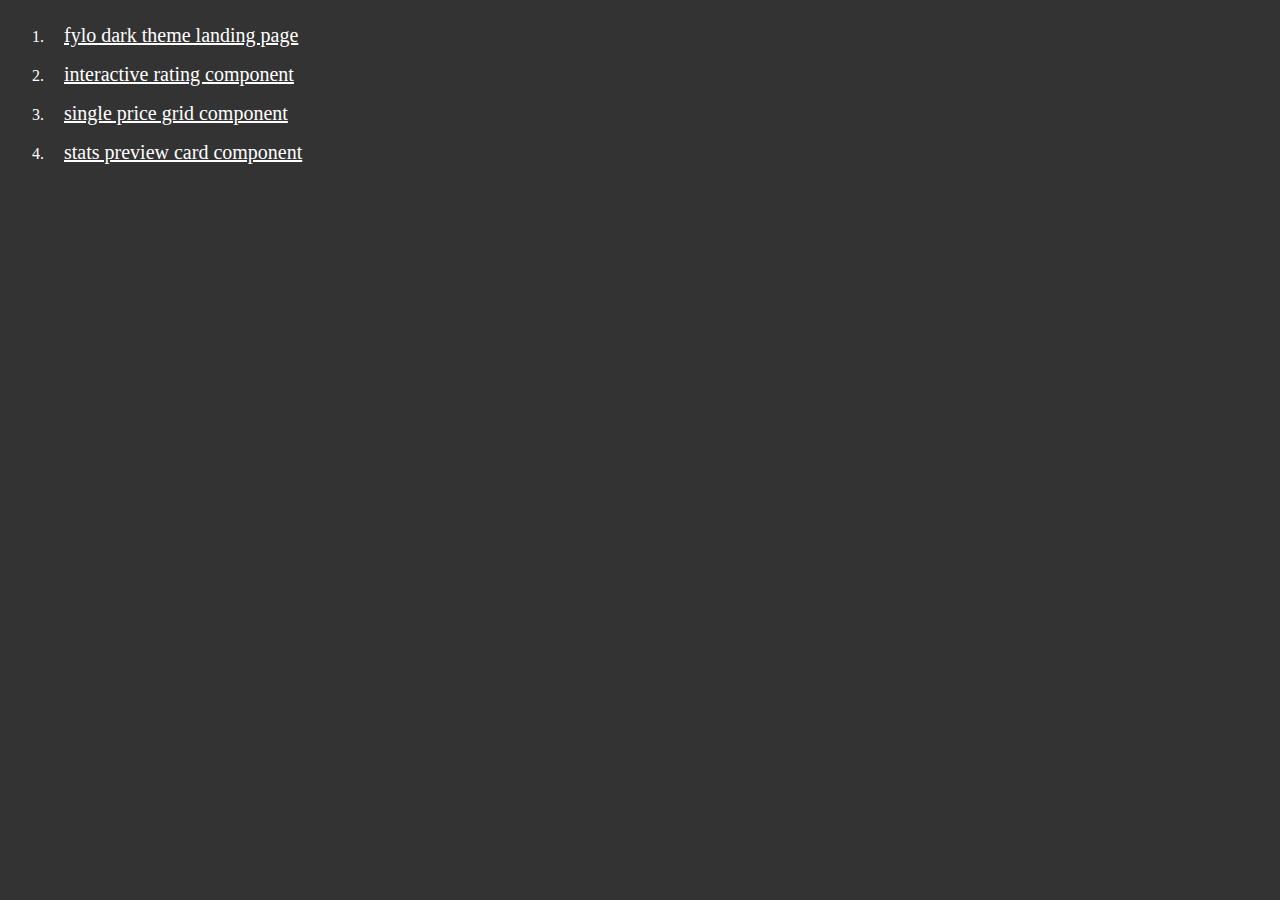
<file: index.html>
<!DOCTYPE html>
<html lang="en">
  <head>
    <meta charset="UTF-8" />
    <meta name="viewport" content="width=device-width, initial-scale=1.0" />
    <title>Css Practice</title>
    <link rel="stylesheet" href="style.css" />
  </head>
  <body>
    <ol>
      <li>
        <a href="./fylo-dark-theme-landing-page-master/">fylo dark theme landing page</a>
      </li>
      <li>
        <a href="./interactive-rating-component-main/">interactive rating component</a>
      </li>
      <li>
        <a href="./single-price-grid-component-master/">single price grid component</a>
      </li>
      <li>
        <a href="./stats-preview-card-component-main/">stats preview card component</a>
      </li>
    </ol>
  </body>
</html>
</file>
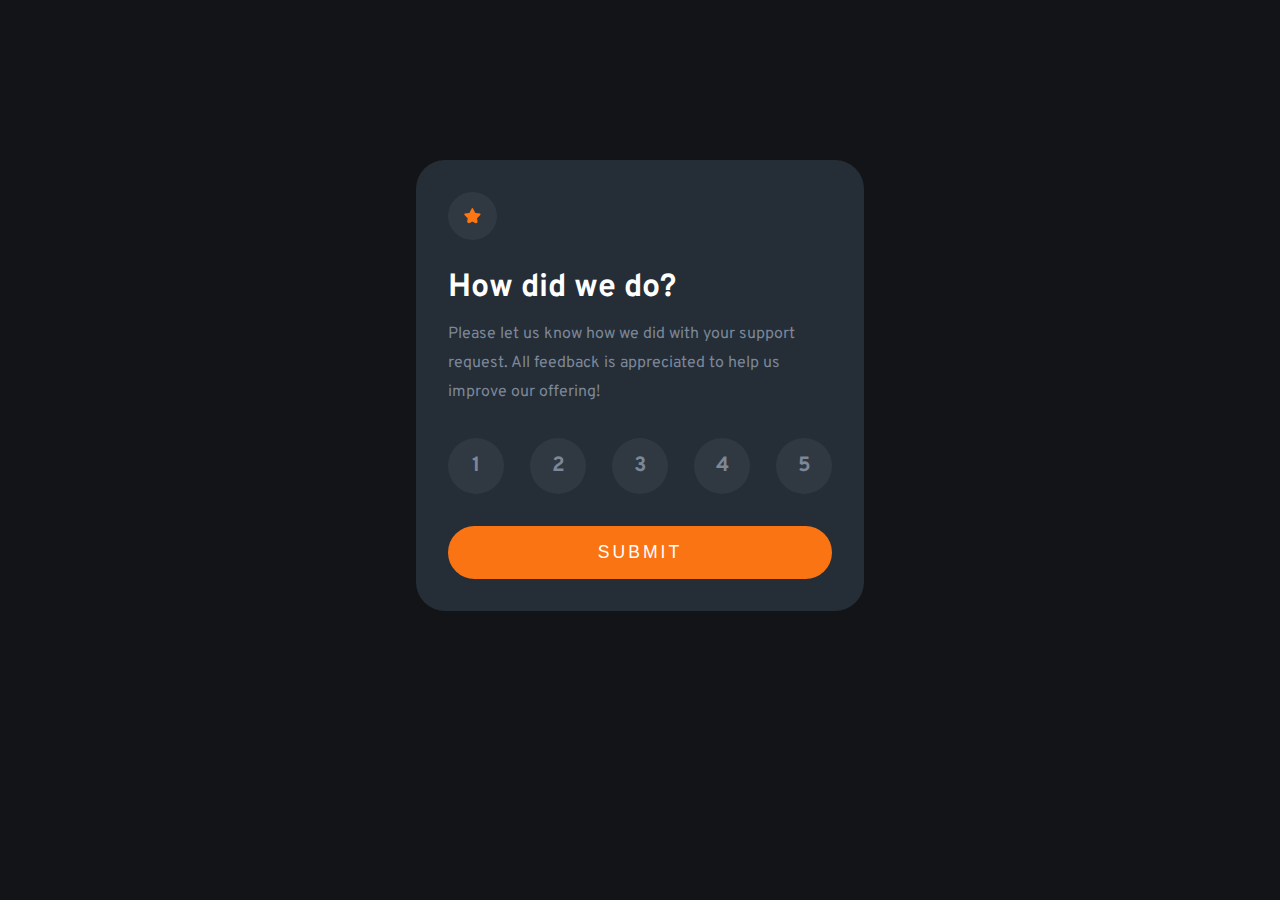
<file: interactive-rating-component-main/index.html>
<!DOCTYPE html>
<html lang="en">
  <head>
    <meta charset="UTF-8" />
    <meta name="viewport" content="width=device-width, initial-scale=1.0" />
    <!-- displays site properly based on user's device -->
    <link rel="icon" type="image/png" sizes="32x32" href="./images/favicon-32x32.png" />
    <title>Frontend Mentor | Interactive rating component</title>
    <link rel="stylesheet" href="reset.css" />
    <link rel="preconnect" href="https://fonts.googleapis.com" />
    <link rel="preconnect" href="https://fonts.gstatic.com" crossorigin />
    <link href="https://fonts.googleapis.com/css2?family=Overpass:wght@400;700&display=swap" rel="stylesheet" />
    <link rel="stylesheet" href="index.css" />
  </head>
  <body>
    <!-- Rating state start -->
    <div class="card">
      <img src="./images/icon-star.svg" alt="icon star" />
      <strong>How did we do?</strong>
      <em>
        Please let us know how we did with your support request. All feedback is appreciated to help us improve our
        offering!
      </em>
      <form>
        <ul>
          <li class="rate-container">
            <input id="one" type="radio" name="rating" value="1" />
            <label for="one">1</label>
          </li>
          <li class="rate-container">
            <input id="two" type="radio" name="rating" value="2" />
            <label for="two">2</label>
          </li>
          <li class="rate-container">
            <input id="three" type="radio" name="rating" value="3" />
            <label for="three">3</label>
          </li>
          <li class="rate-container">
            <input id="four" type="radio" name="rating" value="4" />
            <label for="four">4</label>
          </li>
          <li>
            <input id="five" type="radio" name="rating" value="5" />
            <label for="five">5</label>
          </li>
        </ul>
        <button>Submit</button>
      </form>

      <!-- Rating state end -->

      <!-- Thank you state start -->

      <!-- You selected Add rating here out of 5 -->

      <!-- Thank you! -->

      <!-- We appreciate you taking the time to give a rating. If you ever need more support,
  don’t hesitate to get in touch! -->

      <!-- Thank you state end -->
    </div>
  </body>
</html>
</file>
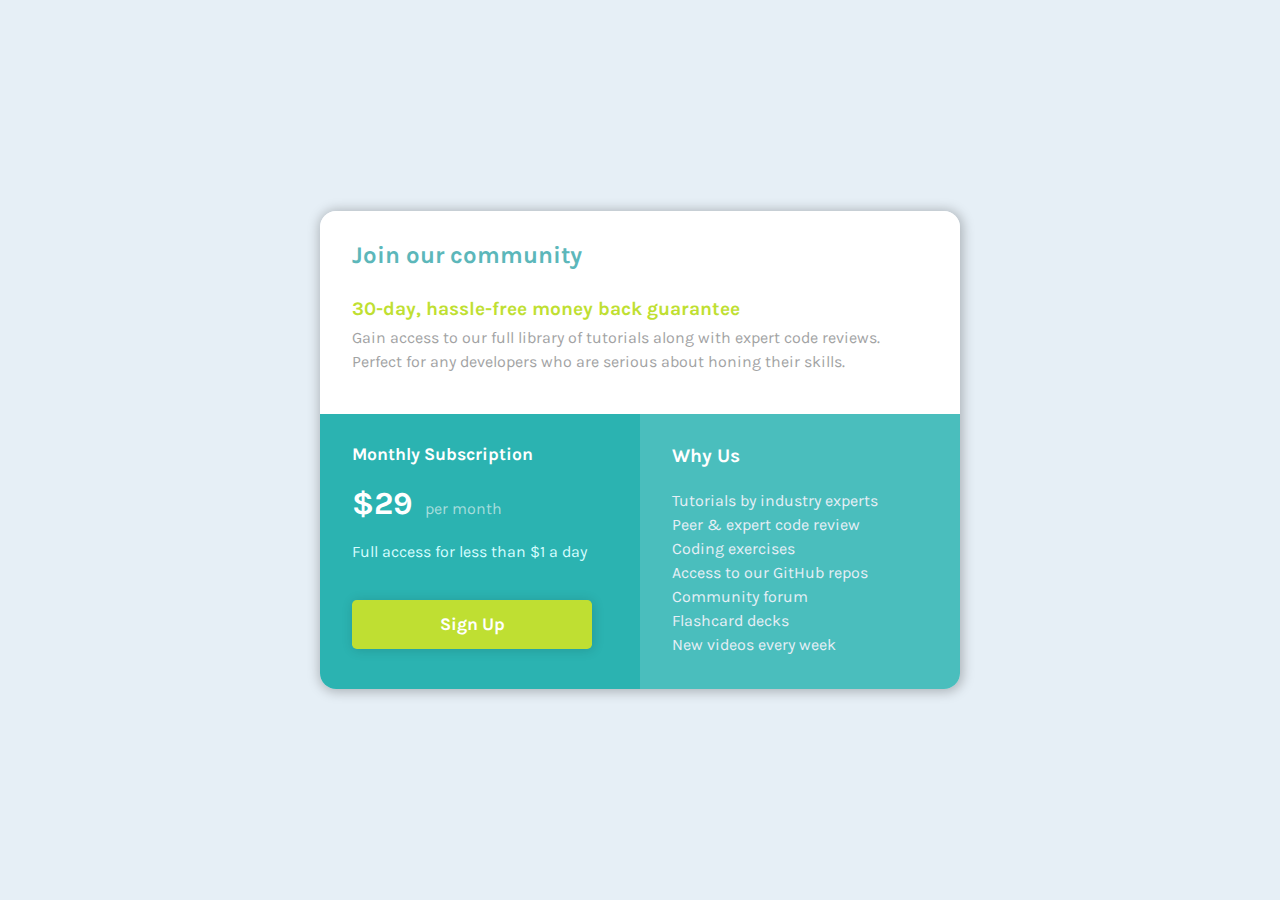
<file: single-price-grid-component-master/index.html>
<!DOCTYPE html>
<html lang="en">
  <head>
    <meta charset="UTF-8" />
    <meta name="viewport" content="width=device-width, initial-scale=1.0" />
    <!-- displays site properly based on user's device -->
    <link rel="icon" type="image/png" sizes="32x32" href="./images/favicon-32x32.png" />
    <link rel="stylesheet" href="reset.css" />
    <link rel="preconnect" href="https://fonts.googleapis.com" />
    <link rel="preconnect" href="https://fonts.gstatic.com" crossorigin />
    <link rel="preconnect" href="https://fonts.googleapis.com" />
    <link rel="preconnect" href="https://fonts.gstatic.com" crossorigin />
    <link href="https://fonts.googleapis.com/css2?family=Karla:wght@400;700&display=swap" rel="stylesheet" />
    <link rel="stylesheet" href="index.css" />
    <title>Frontend Mentor | Single Price Grid Component</title>
  </head>
  <body>
    <div class="container">
      <div class="card">
        <div class="card-top">
          <h1>Join our community</h1>
          <em>30-day, hassle-free money back guarantee</em>
          <p>
            Gain access to our full library of tutorials along with expert code reviews. Perfect for any developers who
            are serious about honing their skills.
          </p>
        </div>
        <div class="card-bottom">
          <div class="card-bottom-left">
            <em>Monthly Subscription</em>
            <div class="card-bottom-left-price">
              <strong>&dollar;29</strong>
              <span>per month</span>
            </div>
            <p>Full access for less than &dollar;1 a day</p>
            <a href="#">Sign Up</a>
          </div>
          <div class="card-bottom-right">
            <em>Why Us</em>
            <ul>
              <li>Tutorials by industry experts</li>
              <li>Peer &amp; expert code review</li>
              <li>Coding exercises</li>
              <li>Access to our GitHub repos</li>
              <li>Community forum</li>
              <li>Flashcard decks</li>
              <li>New videos every week</li>
            </ul>
          </div>
        </div>
      </div>
    </div>
  </body>
</html>
</file>
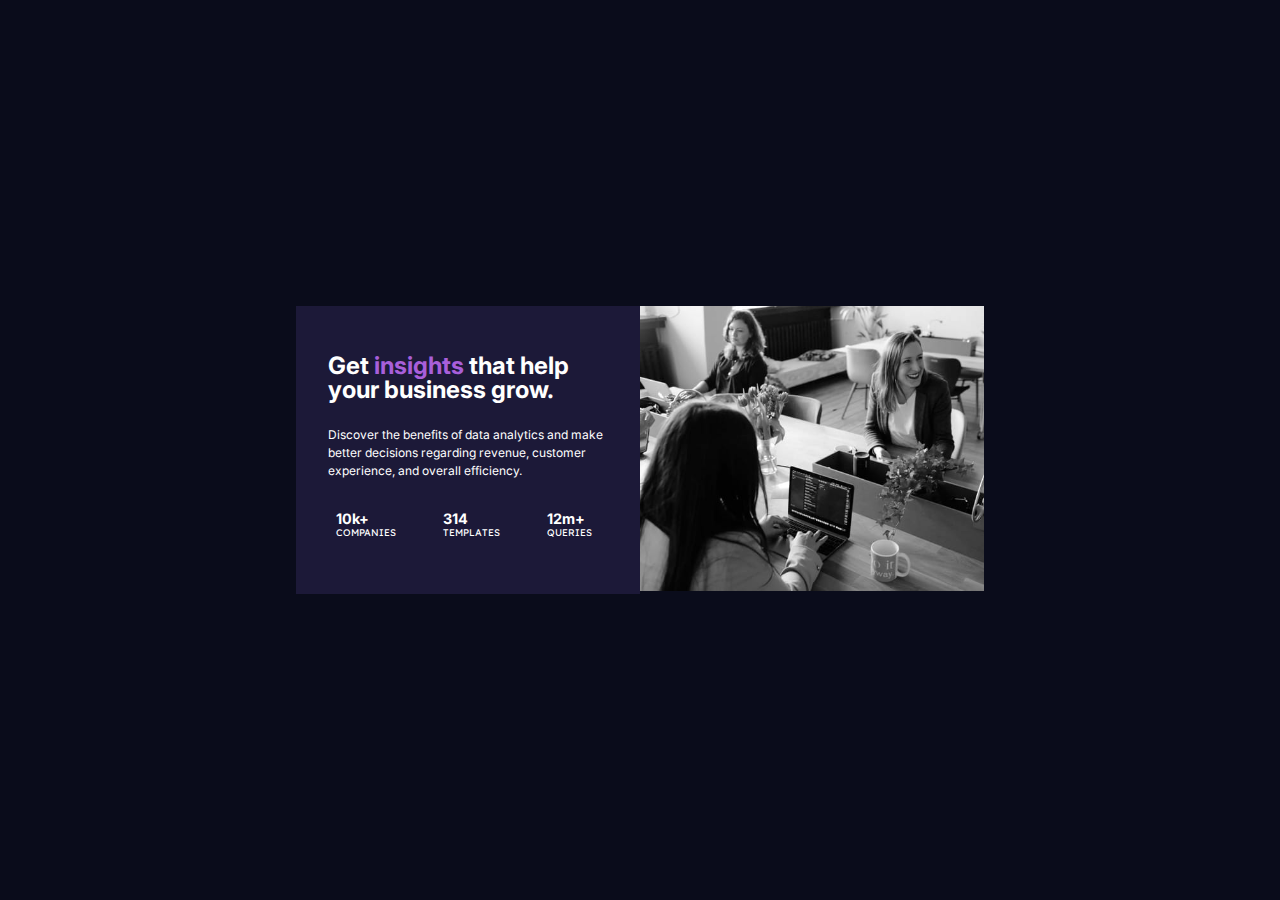
<file: stats-preview-card-component-main/index.html>
<!DOCTYPE html>
<html lang="en">
  <head>
    <meta charset="UTF-8" />
    <meta name="viewport" content="width=device-width, initial-scale=1.0" />
    <!-- displays site properly based on user's device -->
    <link rel="icon" type="image/png" sizes="32x32" href="./images/favicon-32x32.png" />
    <link rel="stylesheet" href="reset.css" />
    <link rel="preconnect" href="https://fonts.googleapis.com" />
    <link rel="preconnect" href="https://fonts.gstatic.com" crossorigin />
    <link href="https://fonts.googleapis.com/css2?family=Inter:wght@400;700&display=swap" rel="stylesheet" />
    <link href="https://fonts.googleapis.com/css2?family=Lexend+Deca&display=swap" rel="stylesheet" />
    <link rel="stylesheet" href="index.css" />
    <!-- <link rel="stylesheet" href="doudou.css" /> -->
    <title>Frontend Mentor | Stats preview card component</title>
  </head>
  <body>
    <div class="container">
      <div class="left">
        <div class="text">
          <h1>
            Get
            <em>insights</em>
            that help your business grow.
          </h1>
          <p>
            Discover the benefits of data analytics and make better decisions regarding revenue, customer experience,
            and overall efficiency.
          </p>
        </div>
        <div class="stats">
          <div>
            <strong>10k+</strong>
            <span>companies</span>
          </div>
          <div>
            <strong>314</strong>
            <span>templates</span>
          </div>
          <div>
            <strong>12m+</strong>
            <span>queries</span>
          </div>
        </div>
      </div>
      <div class="right">
        <img src="./images/image-header-desktop.jpg" alt="" />
      </div>
    </div>
  </body>
</html>
</file>
<file: style.css>
* {
  box-sizing: border-box;
  color: white;
}

body {
  background-color: #333;
}

a {
  font-size: 1.25rem;
  padding: 0.5rem 1rem;
  display: block;
  transition: all 200ms ease-in-out;
  width: fit-content;
}

a:hover {
  color: mediumpurple;
}
</file>
<file: interactive-rating-component-main/index.css>
body {
  background-color: hsl(216, 12%, 8%);
  font-family: 'Overpass', sans-serif;
}

.card {
  background-color: hsl(213, 19%, 18%);
  max-width: 24rem;
  border-radius: 1.8rem;
  margin-top: 10rem;
  margin-inline: auto;
  padding: 2rem;
}

img {
  display: block;
  background-color: hsl(213deg 15% 24% / 75%);
  padding: 1rem;
  border-radius: 50%;
  margin-bottom: 2rem;
}

strong {
  font-size: 2rem;
  display: block;
  color: hsl(0, 0%, 100%);
  font-weight: 700;
}

em {
  color: hsl(216, 12%, 54%);
  line-height: 1.8;
  display: block;
  margin-block-start: 1rem;
  margin-block-end: 2rem;
}

ul {
  display: flex;
  justify-content: space-between;
}

label {
  display: flex;
  justify-content: center;
  align-items: center;
  color: hsl(216, 12%, 54%);
  font-weight: 700;
  font-size: 1.3rem;
  background-color: hsl(213deg 15% 24% / 75%);
  padding: 0.5rem;
  border-radius: 50%;
  height: 2.5rem;
  width: 2.5rem;
  cursor: pointer;
  transition: color 300ms ease, background-color 300ms ease;
}

input:checked + label {
  background-color: hsl(217, 12%, 63%);
  color: white;
}

label:hover {
  color: white;
  background-color: hsl(25, 97%, 53%);
}

li input {
  display: none;
}

button {
  background-color: hsl(25, 97%, 53%);
  color: hsl(0, 0%, 100%);
  font-size: 1.1rem;
  display: block;
  width: 100%;
  border: none;
  padding-block: 1rem;
  border-radius: 2rem;
  text-transform: uppercase;
  letter-spacing: 3px;
  margin-top: 2rem;
  cursor: pointer;
  transition: color 300ms ease, background-color 300ms ease;
}
button:hover {
  color: hsl(25, 97%, 53%);
  background-color: hsl(0, 0%, 100%);
}
</file>
<file: single-price-grid-component-master/index.css>
.container {
  background-color: #e6eff6;
  min-height: 100vh;
  display: flex;
  align-items: center;
  justify-content: center;
  padding: 2rem;
}

.card {
  display: inline-block;
  max-width: 22rem;
  width: 100%;
  font-family: 'Karla', sans-serif;
  border-radius: 1rem;
  overflow: hidden;
  box-shadow: 1px 1px 12px 2px rgb(0 0 0 / 25%);
}

.card-top {
  background-color: #ffffff;
  padding: 2rem;
}

.card-top h1 {
  color: #5cb7ba;
  font-size: 1.5rem;
  font-weight: 700;
  padding-bottom: 2rem;
}

.card-top em {
  color: #bfdf32;
  font-size: 1.2rem;
  font-weight: 700;
}

.card-top p {
  color: #a2a3a4;
  padding-block: 0.5rem;
  line-height: 1.5;
}

.card-bottom {
  display: flex;
  flex-direction: column;
}

.card-bottom-left {
  color: #ffffff;
  background-color: #2bb3b1;
  padding: 2rem;
  width: 100%;
}

.card-bottom-left em {
  font-size: 1.1rem;
  font-weight: 700;
}

.card-bottom-left-price {
  margin-block: 1.5rem;
}
.card-bottom-left-price strong {
  font-size: 2rem;
  font-weight: 700;
}

.card-bottom-left-price span {
  color: #a6dddc;
  padding-left: 0.5rem;
}

.card-bottom-left p {
  color: #d5fdff;
  margin-bottom: 2.5rem;
}

.card-bottom-left a {
  background-color: #bfdf32;
  font-size: 1.1rem;
  font-weight: 700;
  text-decoration: none;
  text-align: center;
  color: #ffffff;
  display: block;
  width: 100%;
  padding: 1rem;
  border-radius: 0.3rem;
  box-shadow: 1px 1px 12px rgb(0 0 0 / 15%);
}

.card-bottom-right {
  background-color: #4abebd;
  padding: 2rem;
  width: 100%;
}

.card-bottom-right em {
  color: #ffffff;
  display: block;
  font-weight: 700;
  font-size: 1.2rem;
  margin-bottom: 1.5rem;
}

.card-bottom-right ul {
  color: #e6eff6;
  line-height: 1.5;
  max-width: 14rem;
}

@media (min-width: 660px) {
  .card {
    max-width: 40rem;
  }

  .card-bottom {
    flex-direction: row;
  }

  .card-bottom-left a {
    max-width: 15rem;
  }
}
</file>
<file: stats-preview-card-component-main/index.css>
body {
  background-color: #0a0c1b;
  color: white;
  display: flex;
  justify-content: center;
  align-items: center;
  min-height: 100vh;
}

.container {
  display: flex;
  flex-direction: column;
  overflow: hidden;
  padding: 1rem;
}

.text {
  text-align: center;
}

.left {
  background-color: #1c1938;
  width: 100%;
  order: 2;
}

.left h1 {
  padding-inline: 2rem;
  text-align: center;
  padding-top: 1.5rem;
  font-weight: 700;
  margin-block: 1.5rem;
  font-size: 1.5rem;
  font-family: 'Inter', sans-serif;
}

.left h1 em {
  color: #a85fda;
}

.left p {
  margin-inline: auto;
  font-size: 1rem;
  font-family: 'Inter', sans-serif;
  line-height: 1.75;
  padding-inline: 2rem;
}

.stats {
  padding-top: 2rem;
  display: flex;
  flex-direction: column;
  justify-content: center;
  align-items: center;
  margin-inline: auto;
  font-size: 1.5rem;
  text-align: center;
}

strong {
  font-family: 'Inter', sans-serif;
  font-weight: 700;
  display: block;
  font-size: 0.9rem;
  padding-bottom: 0.1rem;
}

span {
  display: block;
  text-transform: uppercase;
  font-family: 'Lexend Deca', sans-serif;
  font-size: 0.6rem;
  margin-bottom: 2rem;
}

.right {
  width: 100%;
  order: 1;
}

.right img {
  width: 100%;
}

@media (min-width: 720px) {
  .container {
    display: flex;
    flex-direction: row;
    max-width: 45rem;
  }

  .left {
    width: 50%;
    order: 1;
    min-width: 20rem;
  }
  .right {
    width: 50%;
    height: 100%;
    order: 2;
    min-width: 20rem;
  }
  .right img {
    height: 100%;
    min-width: 20rem;
  }
  .left p {
    margin-inline: auto;
    font-size: 0.75rem;
    font-family: 'Inter', sans-serif;
    line-height: 1.5;
    padding-inline: 2rem;
    text-align: left;
  }
  .left h1 {
    padding-left: 2rem;
    max-width: 20rem;
    text-align: left;
  }

  .stats {
    display: flex;
    flex-direction: row;
    justify-content: space-around;
    margin-right: 1.5rem;
    margin-left: 1rem;
    text-align: left;
  }
}
</file>
<file: stats-preview-card-component-main/doudou.css>
body {
  background-color: #0a0c1b;
  color: white;
  min-height: 100vh;
  display: flex;
  justify-content: center;
  align-items: center;
}

.container {
  display: flex;
  max-width: 53rem;
  border-radius: 0.5rem;
  overflow: hidden;
}

.left,
.right {
  width: 50%;
}

.left {
  background-color: #1c1938;
  padding: 3rem 5rem 3rem 3rem;
  line-height: 1.5;
  display: flex;
  flex-direction: column;
  justify-content: space-between;
}

.left h1 {
  font-weight: bold;
  font-family: 'Inter', sans-serif;
  margin-block-end: 1rem;
  font-size: 1.75rem;
  max-width: 25rem;
}

.left h1 em {
  color: #a85fda;
}

.left p {
  font-family: 'Inter', sans-serif;
  opacity: 0.8;
  max-width: 20rem;
  font-size: 0.75rem;
  line-height: 1.75;
}

.stats {
  display: flex;
  margin-block-start: 3rem;
  gap: 3rem;
}

.stats div {
  display: flex;
  flex-direction: column;
  font-family: 'Inter', sans-serif;
  font-size: 1rem;
}

.stats div:last-child strong {
  text-transform: uppercase;
}

.stats strong {
  font-weight: bold;
}

.stats span {
  font-size: 0.6em;
  text-transform: uppercase;
  opacity: 0.8;
}

.right {
  position: relative;
}

.right::before {
  content: '';
  background-color: hsl(278, 66%, 30%);
  position: absolute;
  top: 0;
  bottom: 0;
  right: 0;
  left: 0;
  z-index: 1;
  opacity: 0.75;
}

.right img {
  max-width: 100%;
  width: 100%;
  height: 100%;
  object-fit: cover;
  position: relative;
  filter: contrast(150%);
}

/* .right {
  background-image: url('./images/image-header-desktop.jpg');
  width: 50rem;
  background-size: cover;
  background-position: -3rem;
} */
</file>
